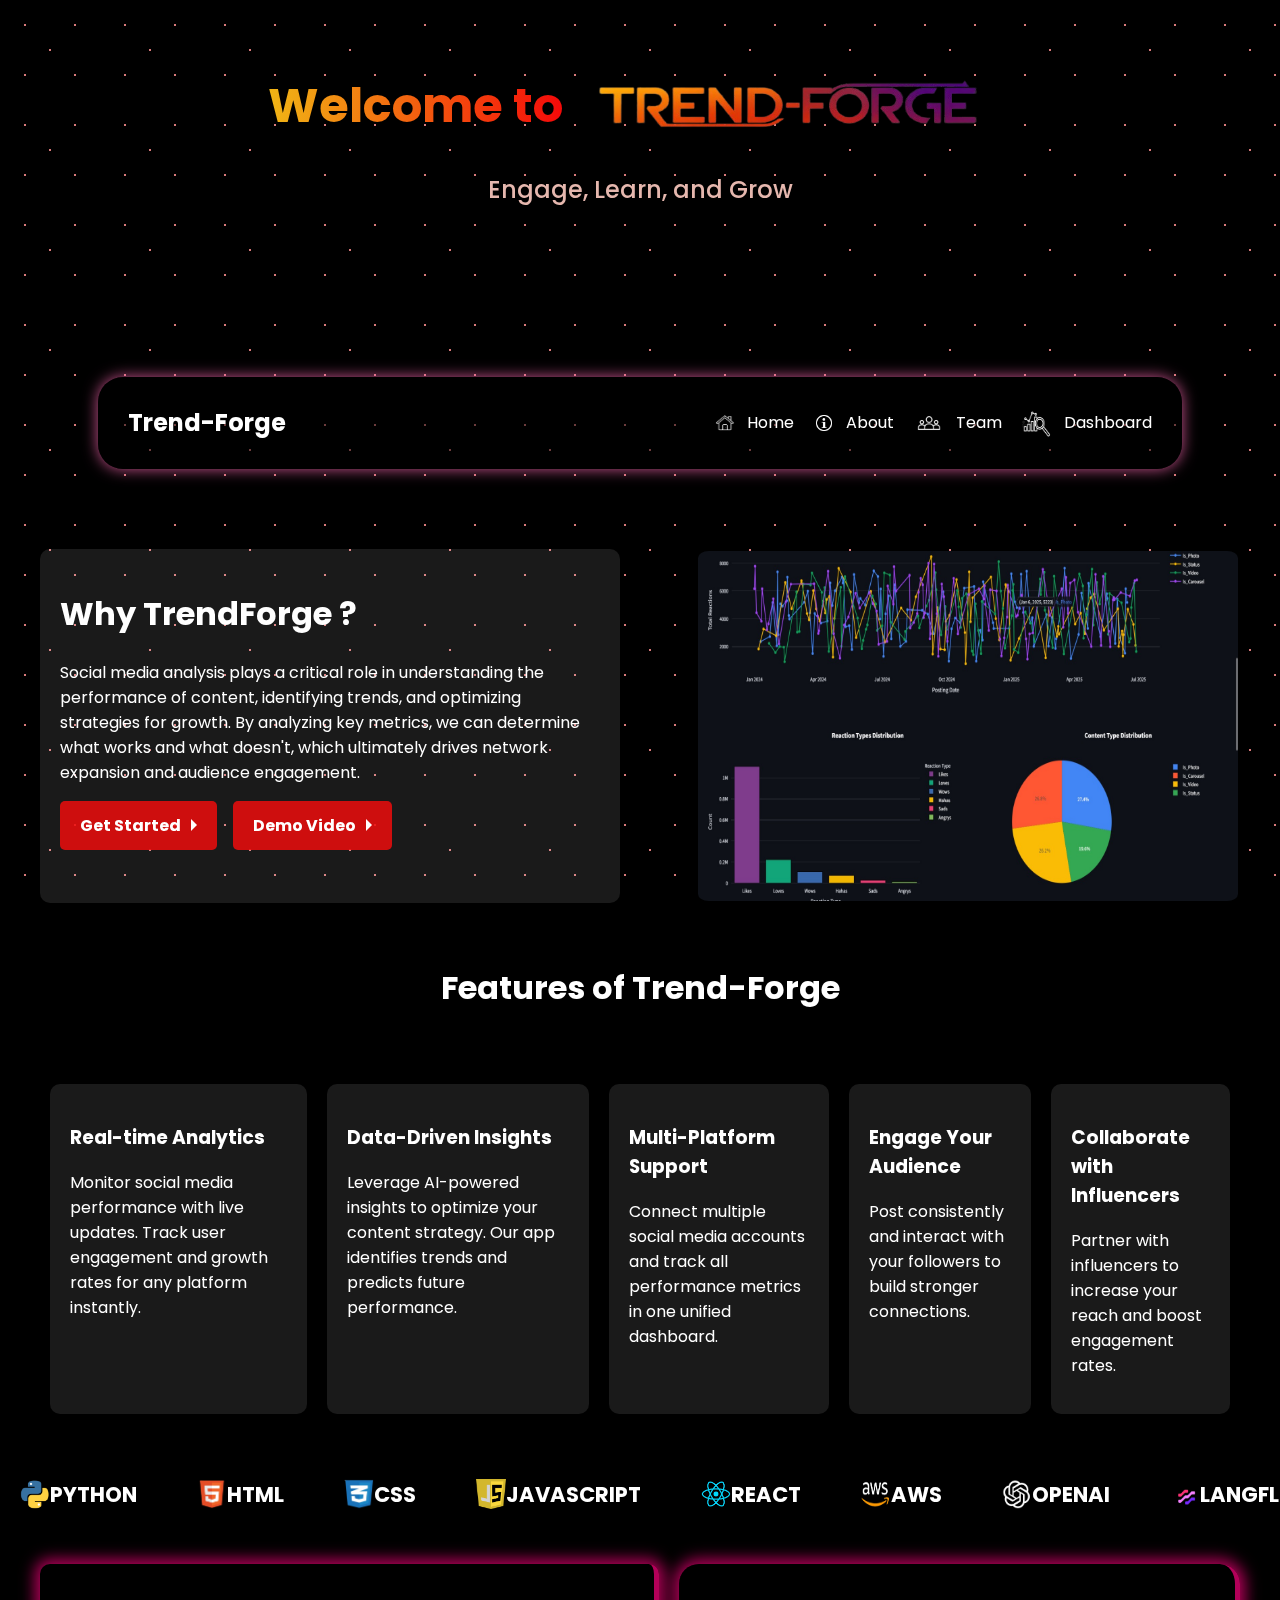
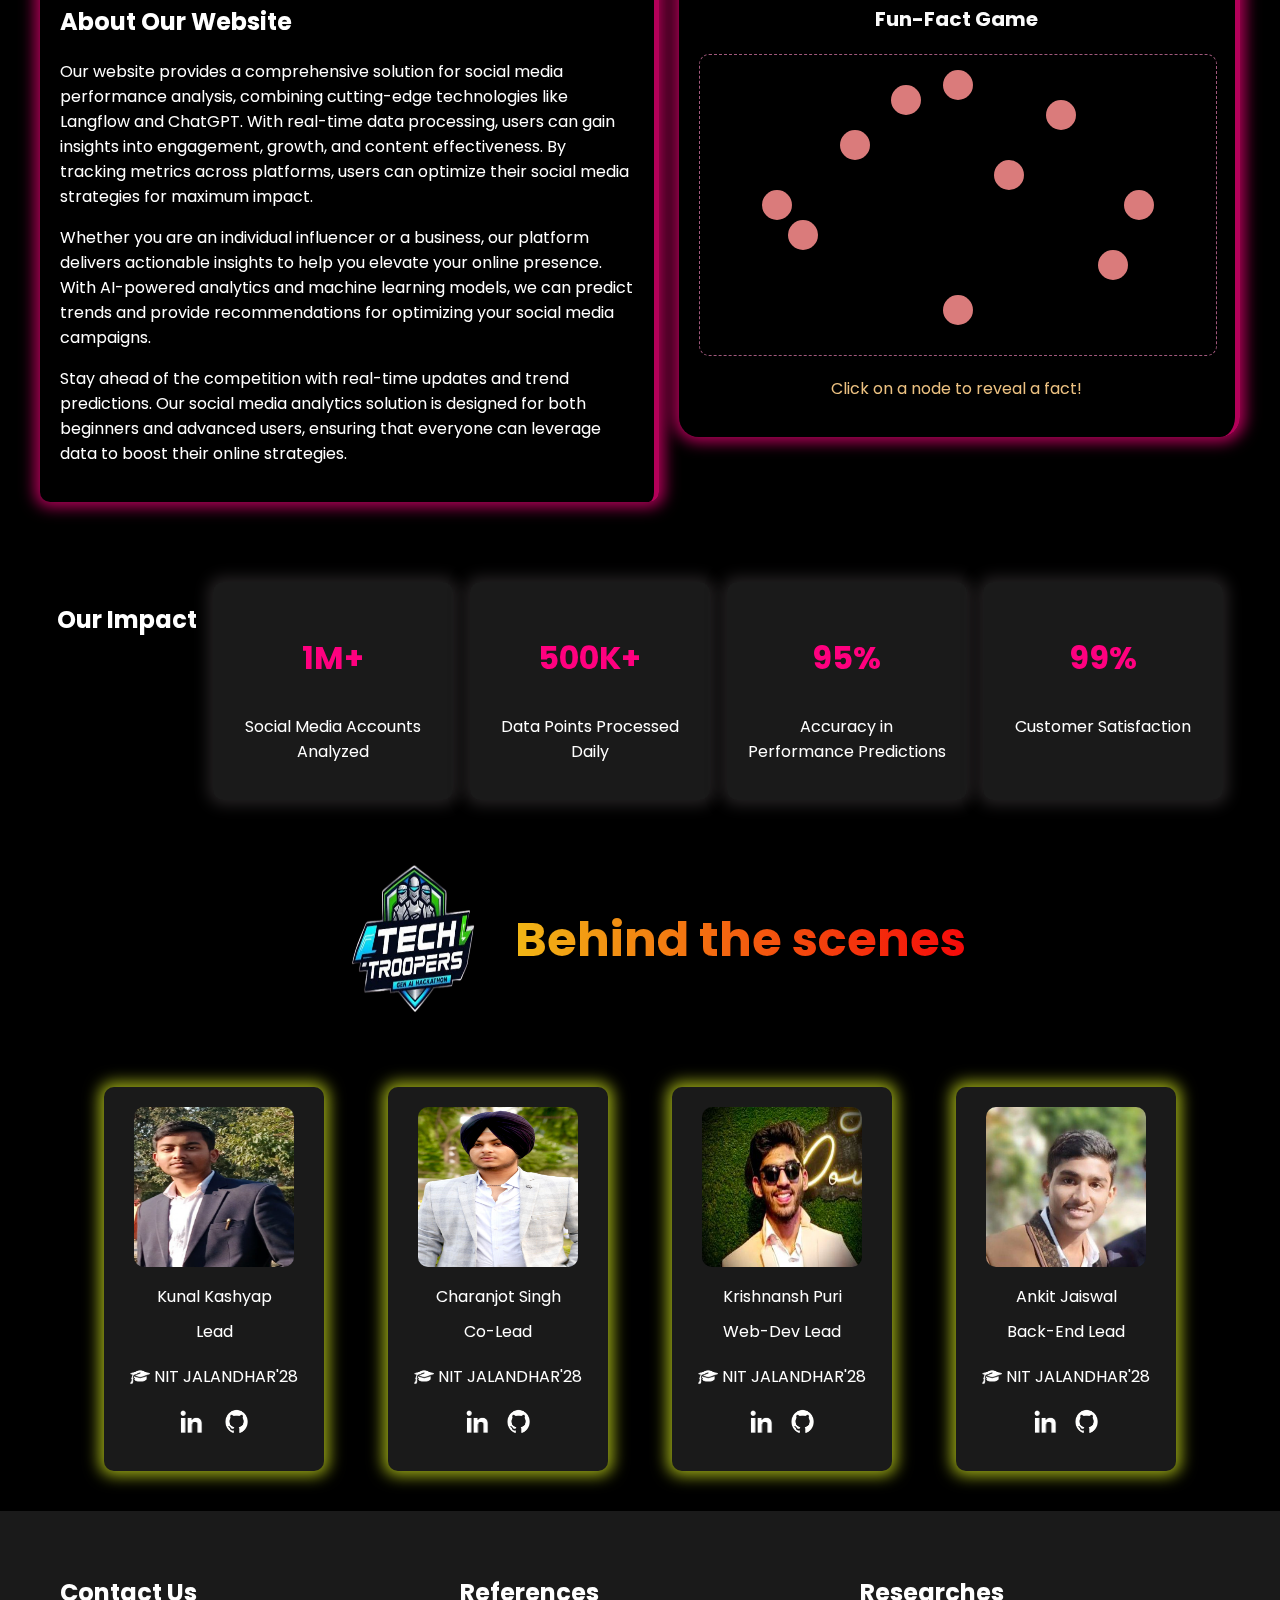
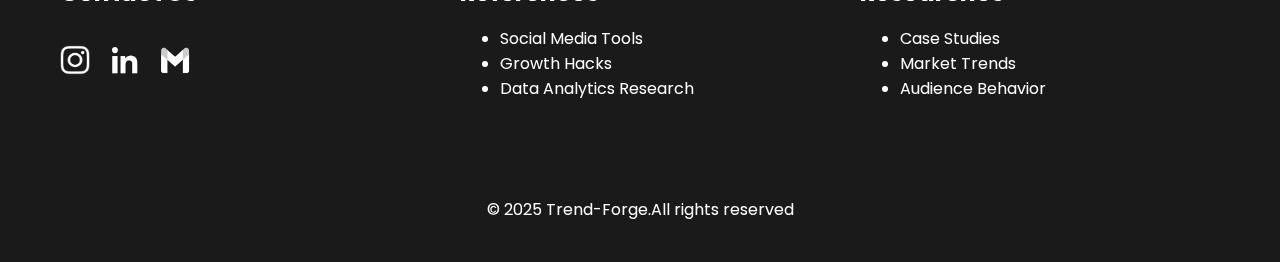
<file: index.html>
<!DOCTYPE html>
<html lang="en">

<head>
  <meta charset="UTF-8">
  <meta name="viewport" content="width=device-width, initial-scale=1.0">
  <link rel="icon" href="logo.png" type="image/png">
  <link rel="shortcut icon" href="logo.png" type="image/png">
  <title>Trend-Forge</title>

  <link href="https://fonts.googleapis.com/css2?family=Poppins:wght@300;600&display=swap" rel="stylesheet">
  <link rel="stylesheet" href="styles.css">
  <link rel="icon" type="image/png" href="images/fevicon.png">
</head>

<body>
  <div class="stars"></div>
  <div class="content">

    <span style="display: inline-flex; align-items: center;">
      <h1 class="main-heading">Welcome to</h1><img src="images\Logo.png" height="80px" width="450px">
    </span>
    <h2 class="sub-heading">Engage, Learn, and Grow</h2>
    <br><br><br><br>
  </div>

  <!-- Navigation Bar -->
  <header id="navbar" class="navbar">
    <div class="logo">Trend-Forge</div>
    <nav>
      <ul>
        <li><span style="display: inline-flex; align-items: center;"><img src="images/home.jpg" height="20px" width="20px">&nbsp;<a href="#home">Home</a></span></li>
        <li><span style="display: inline-flex; align-items: center;"><img src="images/info.jpeg" height="20px" width="20px">&nbsp;<a href="#about">About</a></span></li>
        <li><span style="display: inline-flex; align-items: center;"><img src="images/team.jpeg" height="30px" width="30px">&nbsp;<a href="#team">Team</a></span></li>
        <li><span style="display: inline-flex; align-items: center;"><img src="images/dasboardlogo.png" height="30px" width="30px">&nbsp;<a href="dashboard.html">Dashboard</a></span></li>
      </ul>
    </nav>
  </header>
  
  

  <!-- Welcome Section -->
  <section id="home" class="welcome-section">
    <div class="welcome-box">
      <h1>Why TrendForge ?</h1>
      <p>Social media analysis plays a critical role in understanding the performance of content, identifying trends,
        and optimizing strategies for growth. By analyzing key metrics, we can determine what works and what doesn't,
        which ultimately drives network expansion and audience engagement.</p>
      <div class="container">
        <a href="dashboard.html" class="button">
          Get Started
          <span class="arrow"></span>
        </a>&nbsp;&nbsp;&nbsp;
        <a href="https://youtu.be/u8q2PHHWWKk" class="button">
          Demo Video
          <span class="arrow"></span>
        </a>
      </div>

    </div>
    <div class="phone-card">
      <img src="images\dashboard.jpeg" alt="Phone" class="phone-image">
    </div>
  </section>

  <!-- Features Section -->
  <h1 style="text-align: center;">Features of Trend-Forge</h1>
  <section id="feature" class="features-section">

    <div class="feature-card">
      <h3>Real-time Analytics</h3>
      <p>Monitor social media performance with live updates. Track user engagement and growth rates for any platform
        instantly.</p>
    </div>
    <div class="feature-card">
      <h3>Data-Driven Insights</h3>
      <p>Leverage AI-powered insights to optimize your content strategy. Our app identifies trends and predicts future
        performance.</p>
    </div>
    <div class="feature-card">
      <h3>Multi-Platform Support</h3>
      <p>Connect multiple social media accounts and track all performance metrics in one unified dashboard.</p>
    </div>

    <!-- Additional Small Cards for Engagement Suggestions -->
    <div class="engagement-card">
      <h3>Engage Your Audience</h3>
      <p>Post consistently and interact with your followers to build stronger connections.</p>
    </div>
    <div class="engagement-card">
      <h3>Collaborate with Influencers</h3>
      <p>Partner with influencers to increase your reach and boost engagement rates.</p>
    </div>
  </section>
  <div class="slideshow-container">
    <div class="slideshow-content">
      <div class="slide">
        <center><span style="display: inline-flex; align-items: center;text-align: center;"><img
              src="images/pythoned.png" height="30px" width="30px">
            <h3>PYTHON</h3>
          </span></center>
      </div>
      <div class="slide">
        <center><span style="display: inline-flex; align-items: center;text-align: center;"><img src="images/html.png"
              height="30px" width="30px">
            <h3>HTML</h3>
          </span></center>
      </div>
      <div class="slide">
        <center><span style="display: inline-flex; align-items: center;text-align: center;"><img src="images/css.png"
              height="30px" width="30px">
            <h3>CSS</h3>
          </span></center>
      </div>
      <div class="slide">
        <center><span style="display: inline-flex; align-items: center;text-align: center;"><img
              src="images/javscript.png" height="30px" width="30px">
            <h3>JAVASCRIPT</h3>
          </span></center>
      </div>
      <div class="slide">
        <center><span style="display: inline-flex; align-items: center;text-align: center;"><img
              src="images/react-removebg-preview.png" height="30px" width="30px">
            <h3>REACT</h3>
          </span></center>
      </div>
      <div class="slide">
        <center><span style="display: inline-flex; align-items: center;text-align: center;"><img
              src="images/aws-logo-removebg-preview.png" height="30px" width="30px">
            <h3>AWS</h3>
          </span></center>
      </div>
      <div class="slide">
        <center><span style="display: inline-flex; align-items: center;text-align: center;"><img
              src="images/open-ai.png" height="30px" width="30px">
            <h3>OPENAI</h3>
          </span></center>
      </div>
      <div class="slide">
        <center><span style="display: inline-flex; align-items: center;text-align: center;"><img
              src="images/langflow.png" height="30px" width="30px">
            <h3>LANGFLOW</h3>
          </span></center>
      </div>
      <!--  -->
      <div class="slide">
        <center><span style="display: inline-flex; align-items: center;text-align: center;"><img
              src="images/astra_db.png" height="30px" width="30px">
            <h3>ASTRA DB</h3>
          </span></center>
      </div>
      <div class="slide">
        <center><span style="display: inline-flex; align-items: center;text-align: center;"><img
              src="images/datastax.png" height="25px" width="25px">
            &nbsp;<h3>DATASTAX</h3></span></center>
      </div>
      <div class="slide">
        <center><span style="display: inline-flex; align-items: center;text-align: center;"><img
              src="images/pythoned.png" height="30px" width="30px">
            <h3>PYTHON</h3>
          </span></center>
      </div>
      <div class="slide">
        <center><span style="display: inline-flex; align-items: center;text-align: center;"><img src="images/html.png"
              height="30px" width="30px">
            <h3>HTML</h3>
          </span></center>
      </div>
      <div class="slide">
        <center><span style="display: inline-flex; align-items: center;text-align: center;"><img src="images/css.png"
              height="30px" width="30px">
            <h3>CSS</h3>
          </span></center>
      </div>
      <div class="slide">
        <center><span style="display: inline-flex; align-items: center;text-align: center;"><img
              src="images/javscript.png" height="30px" width="30px">
            <h3>JAVASCRIPT</h3>
          </span></center>
      </div>
      <div class="slide">
        <center><span style="display: inline-flex; align-items: center;text-align: center;"><img
              src="images/react-removebg-preview.png" height="30px" width="30px">
            <h3>REACT</h3>
          </span></center>
      </div>
      <div class="slide">
        <center><span style="display: inline-flex; align-items: center;text-align: center;"><img
              src="images/aws-logo-removebg-preview.png" height="30px" width="30px">
            <h3>AWS</h3>
          </span></center>
      </div>
      <div class="slide">
        <center><span style="display: inline-flex; align-items: center;text-align: center;"><img
              src="images/open-ai.png" height="30px" width="30px">
            <h3>OPENAI</h3>
          </span></center>
      </div>
      <div class="slide">
        <center><span style="display: inline-flex; align-items: center;text-align: center;"><img
              src="images/langflow.png" height="30px" width="30px">
            <h3>LANGFLOW</h3>
          </span></center>
      </div>
      <div class="slide">
        <center><span style="display: inline-flex; align-items: center;text-align: center;"><img
              src="images/astra_db.png" height="30px" width="30px">
            <h3>ASTRA DB</h3>
          </span></center>
      </div>
      <div class="slide">
        <center><span style="display: inline-flex; align-items: center;text-align: center;"><img
              src="images/datastax.png" height="25px" width="25px">
            &nbsp;<h3>DATASTAX</h3></span></center>
      </div>
    </div>
  </div>

 <!-- About Section -->
<section id="about" class="about-section">
  <!-- About Box -->
  <div class="about-box">
    <h2>About Our Website</h2>
    <p>
      Our website provides a comprehensive solution for social media performance analysis, combining cutting-edge 
      technologies like Langflow and ChatGPT. With real-time data processing, users can gain insights into engagement, 
      growth, and content effectiveness. By tracking metrics across platforms, users can optimize their social media 
      strategies for maximum impact.
    </p>
    <p>
      Whether you are an individual influencer or a business, our platform delivers actionable insights to help you 
      elevate your online presence. With AI-powered analytics and machine learning models, we can predict trends and 
      provide recommendations for optimizing your social media campaigns.
    </p>
    
    <p>
      Stay ahead of the competition with real-time updates and trend predictions. Our social media analytics solution is 
      designed for both beginners and advanced users, ensuring that everyone can leverage data to boost their online 
      strategies.
    </p>
   
  </div>

  <!-- Fun-Fact Game Card -->
  <div class="mini-game-container">
    <h3>Fun-Fact Game</h3>
    <div id="network-graph">
      <div class="node" data-fact="Over 3.6 billion people use social media worldwide!"></div>
      <div class="node" data-fact="Instagram has over 1 billion monthly active users!"></div>
      <div class="node" data-fact="Videos generate 1200% more shares than text and images combined."></div>
      <div class="node" data-fact="80% of social media users access platforms on mobile."></div>
      <div class="node" data-fact="Facebook remains the largest social media platform."></div>
      <div class="node" data-fact="LinkedIn has over 900 million members worldwide!"></div>
      <div class="node" data-fact="Twitter users post 500 million tweets daily."></div>
      <div class="node" data-fact="Snapchat reaches 75% of 13–34-year-olds in the U.S.!"></div>
      <div class="node" data-fact="TikTok was the most downloaded app in 2022!"></div>
      <div class="node" data-fact="Social media ads can increase brand awareness by 93%."></div>
    </div>
    <p id="fact-display">Click on a node to reveal a fact!</p>
  </div>
</section>



  
  <!-- Statistics Section -->
  <section class="statistics-section">
    <h2>Our Impact</h2>
    <div class="stat-card">
      <h3>1M+</h3>
      <p>Social Media Accounts Analyzed</p>
    </div>
    <div class="stat-card">
      <h3>500K+</h3>
      <p>Data Points Processed Daily</p>
    </div>
    <div class="stat-card">
      <h3>95%</h3>
      <p>Accuracy in Performance Predictions</p>
    </div>
    <div class="stat-card">
      <h3>99%</h3>
      <p>Customer Satisfaction</p>
    </div>
  </section>

  <!-- Team Section -->
  <center><span id = "team" style="display: inline-flex; align-items: center;text-align: center;"><img
        src="images\techtroopers-removebg-preview.png" height="200px" width="200px">
      <h2 class="main-heading">Behind the scenes</h2>
    </span></center>
  <section class="team-section">
    <div class="team-card">
      <img src="images/kunal.jpg" alt="Team Member 3"
        style="width: 160px;height: 160px;border-radius: 10px;transition: transform 0.3s ease;">
      <p>Kunal Kashyap</p>
      <p>Lead</p>

      <center><span style="display: inline-flex; align-items: center;text-align: center;"><img
            src="images/cap-removebg-preview.png" height="20px" width="20px">
          &nbsp;<p>NIT JALANDHAR'28</p></span></center>
      <p><a href="https://www.linkedin.com/in/kunal-kashyap-6b3504316/"><img src="images/LINKEDIN-removebg-preview.png" height="25px" width="25px"></a>&nbsp;&nbsp;&nbsp;&nbsp;
        <a href="https://github.com/DEVKING-Kunal"><img src="images/git-removebg-preview.png" height="25px" width="25px"></a></p>
     <div class="hover-text">
         I designed and developed Dashboard and managed whole project as a lead.
          </div> 

    </div>

    <div class="team-card">
      <img src="images/charanjot.jpg" alt="Team Member 4"
        style="width: 160px;height: 160px;border-radius: 10px;transition: transform 0.3s ease;">
      <p>Charanjot Singh</p>
      <p>Co-Lead</p>
      <center><span style="display: inline-flex; align-items: center;text-align: center;"><img
            src="images/cap-removebg-preview.png" height="20px" width="20px">
          &nbsp;<p>NIT JALANDHAR'28</p></span></center>
      <p><a href="https://www.linkedin.com/in/charanjot-singh-402412310/"><img src="images/LINKEDIN-removebg-preview.png" height="25px" width="25px"></a>&nbsp;&nbsp;&nbsp;&nbsp;<a href="https://github.com/charanjot27"><img
          src="images/git-removebg-preview.png" height="25px" width="25px"></a></p>
      <div class="hover-text">
        I made Demo Video and AI chatbot sampark using langchain.
    </div> 
    </div>

    <div class="team-card">
      <img src="images/krishnan.jpeg" alt="Team Member 1"
        style="width: 160px;height: 160px;border-radius: 10px;transition: transform 0.3s ease;">
      <p>Krishnansh Puri</p>
      <p>Web-Dev Lead</p>
      <center><span style="display: inline-flex; align-items: center;text-align: center;"><img
            src="images/cap-removebg-preview.png" height="20px" width="20px">
          &nbsp;<p>NIT JALANDHAR'28</p></span></center>
      <p><a href="https://www.linkedin.com/in/krishnansh-puri/"><img src="images/LINKEDIN-removebg-preview.png" height="25px" width="25px"></a>&nbsp;&nbsp;&nbsp;&nbsp;<a href="https://github.com/KrishnanshPuri"><img
          src="images/git-removebg-preview.png" height="25px" width="25px"></a></p>
       <div class="hover-text">
            I made fundamental structure of homepage and fun-fact game. 
        </div> 
    </div>
    <div class="team-card">
      <img src="images/ankit.jpg" alt="Team Member 2"
        style="width: 160px;height: 160px;border-radius: 10px;transition: transform 0.3s ease;">
      <p>Ankit Jaiswal</p>
      <p>Back-End Lead</p>
      <center><span style="display: inline-flex; align-items: center;text-align: center;"><img
            src="images/cap-removebg-preview.png" height="20px" width="20px">
          &nbsp;<p>NIT JALANDHAR'28</p></span></center>
      <p><a href="https://www.linkedin.com/in/ankit-jaiswal-158a84311/"><img src="images/LINKEDIN-removebg-preview.png" height="25px" width="25px"></a>&nbsp;&nbsp;&nbsp;&nbsp;<a href="https://github.com/A-jaiswal2005"><img
          src="images/git-removebg-preview.png" height="25px" width="25px"></a></p>
      <div class="hover-text">
            I made stunning UI of homepage and managed databases.
        </div>
    </div>


  </section>


  <!-- Footer -->
  <footer>
    <div class="footer-column">
      <h3>Contact Us</h3>
      <br>
      <a href="#home"><img src="images/insta-removebg-preview.png" alt="insta" srcset="" height="30px" width = "30"></a>
      &nbsp;&nbsp;&nbsp;
      <a href="#home"><img src="images/LINKEDIN-removebg-preview.png" alt="insta" srcset=""  height="30px" width = "30"></a>
      &nbsp;&nbsp;&nbsp;
      <a href="#home"><img src="images/mail-removebg-preview.png" alt="insta" srcset=""  height="30px" width = "30"></a>
    </div>
    <div class="footer-column">
      <h3>References</h3>
      <ul>
        <li><a href="#">Social Media Tools</a></li>
        <li><a href="#">Growth Hacks</a></li>
        <li><a href="#">Data Analytics Research</a></li>
      </ul>
    </div>
    <div class="footer-column">
      <h3>Researches</h3>
      <ul>
        <li><a href="#">Case Studies</a></li>
        <li><a href="#">Market Trends</a></li>
        <li><a href="#">Audience Behavior</a></li>
      </ul>
    </div>
  </footer>
  <footer>
    &copy;&nbsp;2025 Trend-Forge.All rights reserved
  </footer>
  <script src="https://cdn.botpress.cloud/webchat/v2.2/inject.js"></script>
<script src="https://files.bpcontent.cloud/2025/01/05/14/20250105142152-5RC6DD4S.js"></script>

<!-- the game -->
<script src="game.js"></script>

</body>

</html>
</file>
<file: styles.css>
/* Global Styles */
body {
    margin: 0;
    padding: 0;
    font-family: 'Poppins', sans-serif;
    color: white;
    background: black;
    overflow-x: hidden; /* Prevent horizontal scroll */
    animation: slideUp 1.s ease-out forwards; /* Apply slide-up animation */
  }
  
  html {
    scroll-behavior: smooth;
  }
  
  @keyframes slideUp {
    0% {
      transform: translateY(100%);  /* Start from the bottom (off-screen) */
    }
    100% {
      transform: translateY(0);  /* End at the original position */
    }
  }
  html {
    scroll-behavior: smooth;
  }
  .main-heading {
    font-size: 3rem;
    font-weight: bold;
    text-align: center;
    color: #ff69b4;
    margin: 20px 0;
    background: linear-gradient(90deg, #f1b615, #f50909, #f70df7);
    background-size: 200%;

    /* Add standard property */
    background-clip: text;

    /* Keep the vendor prefix for older browsers */
    -webkit-background-clip: text;

    -webkit-text-fill-color: transparent;
    animation: twinkle 7s infinite linear;
}

  
  @keyframes twinkle {
    0% {
      background-position: 0%;
    }
    100% {
      background-position: 200%;
    }
  }
  
  .sub-heading {
    font-size: 1.5rem;
    font-weight: 500;
    text-align: center;
    color: #e5b7ae;
    margin-top: 10px;
    animation: floatSubHeading 3s infinite ease-in-out;
  }
  
  @keyframes floatSubHeading {
    0% {
      transform: translateY(0);
    }
    50% {
      transform: translateY(5px);
    }
    100% {
      transform: translateY(0);
    }
  }
  
  
  
  
  .content {
    position: relative;
    z-index: 1;
    max-width: 800px;
    margin: 50px auto;
    text-align: center;
  }
  
  .stars {
    position: fixed;
    top: 0;
    left: 0;
    width: 100%;
    height: 100%;
    background: black;
    z-index: -1;
    overflow: hidden;
  }
  
  .stars::before,
  .stars::after {
    content: '';
    position: absolute;
    top: 0;
    left: 0;
    width: 200%;
    height: 200%;
    background: radial-gradient(circle, rgb(218, 123, 123) 1px, transparent 1px);
    background-size: 50px 50px;
    animation: stars-animation 50s linear infinite;
  }
  
  .stars::after {
    background-size: 100px 100px;
    animation-duration: 100s;
    animation-direction: reverse;
  }
  
  @keyframes stars-animation {
    0% {
      transform: translate(0, 0);
    }
    100% {
      transform: translate(-50%, -50%);
    }
  }
  
    /* Navigation Bar */
    /* .navbar {
    display: flex;
    justify-content: space-between;
    align-items: center;
    padding: 15px 30px;
    background: rgba(0, 0, 0, 0.5);
    border-radius: 25px;
    box-shadow: 0 0 15px rgba(255, 105, 180, 0.8);
    margin: 20px auto;
    width: 80%;
  } */
  /* Navigation Bar */
.navbar {
  display: flex;
  justify-content: space-between; /* This makes the content spread apart */
  align-items: center;
  padding: 15px 30px;
  background: rgba(0, 0, 0, 0.5);
  border-radius: 25px;
  box-shadow: 0 0 15px rgba(255, 105, 180, 0.8);
  margin: 20px auto;
  width: 80%;
}

.navbar .logo {
  font-size: 24px;
  font-weight: bold;
  color: white;
  flex-grow: 1; /* This will allow the logo to take up available space */
  text-align: left; /* Align the logo text to the left */
}

nav ul {
  list-style: none;
  display: flex;
  gap: 20px;
  margin-left: auto; /* This will push the list items to the right */
}

nav ul li {
  display: inline-flex;
  align-items: center;
}

nav ul li img {
  margin-right: 8px; /* Space between image and text */
}

nav ul li a {
  text-decoration: none;
  color: white;
  transition: color 0.3s ease;
}

nav ul li a:hover {
  color: #ff69b4; /* Neon pink hover effect */
}

nav ul li:hover img {
  filter: brightness(1.3); /* Slight image brightening on hover */
}

/* Optional Button Styling */
.navbar .button {
  background: #ff69b4;
  padding: 10px 20px;
  color: white;
  border-radius: 5px;
  text-decoration: none;
  display: inline-flex;
  align-items: center;
  transition: background 0.3s ease;
}

.navbar .button:hover {
  background: #e60073; /* Darker shade on hover */
}

  
    
    /* Welcome Section */
    .welcome-section {
      display: flex;
      justify-content: space-between;
      padding: 40px;
      margin-top: 40px;
    }
    
    .welcome-box {
      width: 45%;
      background: rgba(255, 255, 255, 0.1);
      padding: 20px;
      border-radius: 10px;
      border-bottom: 5px solid neon;
      
    }
    
    .welcome-box h1 {
      font-size: 2rem;
      font-weight: bold;
    }
    
    .welcome-box h2 {
      font-size: 1.5rem;
      margin-top: 10px;
    }
    
    .welcome-box p {
      font-size: 1rem;
      margin-top: 15px;
    }
    
    .phone-card {
      width: 45%;
      padding: 2px;
      display: flex;
      justify-content: center;
      border-radius: 2%;
     
    }
    .phone-card:hover {
      transform: translateY(-10px);
      box-shadow: 0 8px 16px rgba(255, 255, 255, 0.4);
    }
    
    .phone-image {
      max-width: 100%;
      height:350px;
      border-radius: 2%;
    }
    
    /* Features Section */
    .features-section {
      display: flex;
      justify-content: space-evenly;
      padding: 40px;
      border-bottom: #ff007f;
    }
    
    .feature-card {
      background: rgba(255, 255, 255, 0.1);
      padding: 20px;
      border-radius: 10px;
      margin: 10px;
      box-shadow: 0 4px 6px rgba(0, 0, 0, 0.2);
      transition: transform 0.3s ease, box-shadow 0.3s ease;
    }
    
    .feature-card:hover {
      transform: translateY(-10px);
      box-shadow: 0 8px 16px rgba(255, 255, 255, 0.4);
    }
    
  
    .engagement-card {
      background: rgba(255, 255, 255, 0.1);
      padding: 20px;
      border-radius: 10px;
      margin: 10px;
      box-shadow: 0 4px 6px rgba(0, 0, 0, 0.2);
      transition: transform 0.3s ease, box-shadow 0.3s ease;
    }
    
    .engagement-card:hover {
      transform: translateY(-10px);
      box-shadow: 0 8px 16px rgba(255, 255, 255, 0.4);
    }
    
    /* slide show */
    .slideshow-container {
      width: 100%;
      height: 60px; /* Adjust the height as needed */
      overflow: hidden;
      /* background-color: #333; */
      display: flex;
      align-items: center;
      position: relative;
  }
  
  .slideshow-content {
      display: flex;
      animation: scrollLeft 15s linear infinite;
      white-space: nowrap;
  }
  
  .slide {
      color: white;
      
      padding: 10px 20px;
      margin-right: 20px; /* Space between slides */
      border-radius: 5px;
      white-space: nowrap; /* Prevents text wrapping */
      font-size: 18px;
  }
  
  @keyframes scrollLeft {
    0% {
      transform: translateX(0);
  }
  100% {
      transform: translateX(-50%);
  }
  }
   /* About Section */
.about-section {
  display: flex;
  justify-content: space-between;
  align-items: flex-start;
  padding: 40px;
  gap: 20px; /* Add spacing between the two cards */
  background: black;
  color: white;
}

.about-box {
  width: 50%; /* Take half the width of the section */
  background: rgba(255, 255, 255, 0.0);
  padding: 20px;
  border-radius: 10px;
  border-right: 5px solid rgba(255, 0, 127, 0.7);
  box-shadow: 0 0 15px 5px rgba(255, 0, 127, 0.7);
}

/* Mini-Game Container */
.mini-game-container {
  width: 45%; /* Ensure it fits alongside the About section */
  background: rgba(0, 0, 0, 0.3); /* More transparent background */
  padding: 20px;
  border-radius: 20px;
  border-right: 5px solid rgba(255, 0, 127, 0.7);
  box-shadow: 0 0 15px 5px rgba(255, 0, 127, 0.7);
  text-align: center;
}

.mini-game-container h3 {
  margin-bottom: 15px;
  font-size: 20px;
  color: #fafafa;
}

/* Network Graph */
#network-graph {
  position: relative;
  width: 100%;
  height: 300px;
  margin: 20px 0;
  border: 1px dashed rgba(228, 126, 177, 0.7);
  border-radius: 10px;
  overflow: hidden;
  display: flex;
  justify-content: center;
  align-items: center;
}

.node {
  position: absolute;
  width: 30px;
  height: 30px;
  background-color:  rgb(218, 123, 123);
  border-radius: 50%;
  cursor: pointer;
 
}

.node:hover {
  background-color: #d68084;
  transform: scale(1.2);
}

#fact-display {
  font-size: 16px;
  margin-top: 15px;
  color: #ecc181;
}

/* Animation for floating effect */
@keyframes scaleInOut {
  0% {
    transform: scale(0.8);
  }
  50% {
    transform: scale(1.2);
  }
  100% {
    transform: scale(0.8);
  }
}
.node {
  animation: scaleInOut 2s infinite ease-in-out;
}

.node:active {
  background-color: white;  /* Change background to white when active */
  color:  rgb(218, 123, 123);  /* Change text color to the original color */
  transform: scale(1.1);  /* Optionally scale the node on click */
}



/* Position nodes dynamically */
.node:nth-child(1) {
  top: 10%;
  left: 50%;
  transform: translate(-50%, -50%);
}

.node:nth-child(2) {
  top: 50%;
  left: 85%;
  transform: translate(-50%, -50%);
}

.node:nth-child(3) {
  top: 85%;
  left: 50%;
  transform: translate(-50%, -50%);
}

.node:nth-child(4) {
  top: 50%;
  left: 15%;
  transform: translate(-50%, -50%);
}

.node:nth-child(5) {
  top: 30%;
  left: 30%;
  transform: translate(-50%, -50%);
}

.node:nth-child(6) {
  top: 20%;
  left: 70%;
  transform: translate(-50%, -50%);
}

.node:nth-child(7) {
  top: 60%;
  left: 20%;
  transform: translate(-50%, -50%);
}

.node:nth-child(8) {
  top: 70%;
  left: 80%;
  transform: translate(-50%, -50%);
}

.node:nth-child(9) {
  top: 40%;
  left: 60%;
  transform: translate(-50%, -50%);
}

.node:nth-child(10) {
  top: 15%;
  left: 40%;
  transform: translate(-50%, -50%);
}

  
  
  /* Statistics Section */
  .statistics-section {
    display: flex;
    justify-content: space-evenly;
    padding: 40px;
   
  }
  
  .stat-card {
    width: 200px;
    background: rgba(255, 255, 255, 0.1);
    padding: 20px;
    border-radius: 10px;
    box-shadow: 0 0 15px 5px rgba(53, 48, 50, 0.7);
    text-align: center;
    transition: transform 0.3s ease, box-shadow 0.3s ease;
  }
  
  .stat-card h3 {
    font-size: 2rem;
    color: #ff007f;
  }

  .stat-card:hover {
    transform: translateY(-10px);
    box-shadow: 0 8px 16px rgba(255, 255, 255, 0.4);
  }
    
    /* Team Section */
    .team-section {
      display: flex;
      justify-content: space-evenly;
      padding: 40px;
      border-right: 5px solid neon;
      text-align: center;
    
  }
  
  .team-card {
      position: relative; /* To position the hover text inside the card */
      width: 180px;
      background: rgba(255, 255, 255, 0.1);
      padding: 20px;
      border-radius: 10px;
      text-align: center;
      border-bottom: 5px solid neon;
      box-shadow: 0 0 15px 5px rgba(216, 237, 32, 0.7);
      overflow: hidden; /* To hide the hover text initially */
  }
  
  /* .team-card img {
      width: 160px; 
      height: 160px; 
      border-radius: 10px;
      transition: transform 0.3s ease;
  } */
  
  .team-card:hover img {
      transform: scale(1.1);
  }
  
  .team-card p {
      margin: 10px 0;
  }
  
 /* Hover Effect Text */
.team-card .hover-text {
  position: absolute;
  top: 0;
  left: 0;
  width: 100%;
  height: 100%;
  background-color: rgba(0, 0, 0, 0.8); /* Dark overlay */
  color: white;
  display: flex;
  align-items: center;
  justify-content: center;
  text-align: center;
  padding: 20px; /* Add extra padding */
  opacity: 0; /* Hidden by default */
  transition: opacity 0.3s ease;
  border-radius: 10px; /* Matches the card's border-radius */
  box-sizing: border-box; /* Ensures padding doesn't overflow */
  z-index: 1; /* Ensures hover text appears on top of card */
  pointer-events: none; /* Prevents blocking interaction with links */
}

/* Make the hover text visible on hover */
.team-card:hover .hover-text {
  opacity: 1; /* Show text on hover */
  pointer-events: auto; /* Allow interaction with hover content */
}

/* Adjust z-index of links to ensure they are above the hover text */
.team-card a {
  position: relative;
  z-index: 2; /* Place links above the hover text */
}

  
    
    /* Footer */
    footer {
      display: flex;
      justify-content: space-around;
      padding: 40px;
      background: rgba(255, 255, 255, 0.1);
    }
    
    .footer-column {
      width: 30%;
    }
    
    .footer-column h3 {
      font-size: 1.5rem;
      font-weight: bold;
      margin-bottom: 10px;
    }
    
    .footer-column ul li a {
      text-decoration: none;
      color: white;
      position: relative;
      transition: color 0.3s ease;
    }
    
    .footer-column ul li a::after {
      content: "";
      position: absolute;
      bottom: -2px;
      left: 0;
      width: 0;
      height: 2px;
      background: #ff69b4;
      transition: width 0.3s ease;
    }
    
    .footer-column ul li a:hover {
      color: #ff69b4;
    }
    
    .footer-column ul li a:hover::after {
      width: 100%;
    }
.button {
  display: inline-flex;
  align-items: center;
  justify-content: center;
  padding: 12px 20px;
  background-color: rgba(238, 13, 13, 0.856);
  color: white;
  font-size: 16px;
  font-weight: bold;
  text-decoration: none;
  border: none;
  border-radius: 5px;
  cursor: pointer;
  transition: all 0.3s ease;
  position: relative;
  overflow: hidden;
}

/* Hover effect for the button */
.button:hover {
  background-color: black;
  color: rgb(248, 15, 15);
}

/* Arrow styling */
.button .arrow {
  display: inline-block;
  margin-left: 10px;
  width: 0;
  height: 0;
  border-top: 6px solid transparent;
  border-bottom: 6px solid transparent;
  border-left: 6px solid white;
  transition: all 0.3s ease;
}

/* Arrow hover effect */
.button:hover .arrow {
  border-left-color: red;
  transform: translateX(5px);
}
</file>
